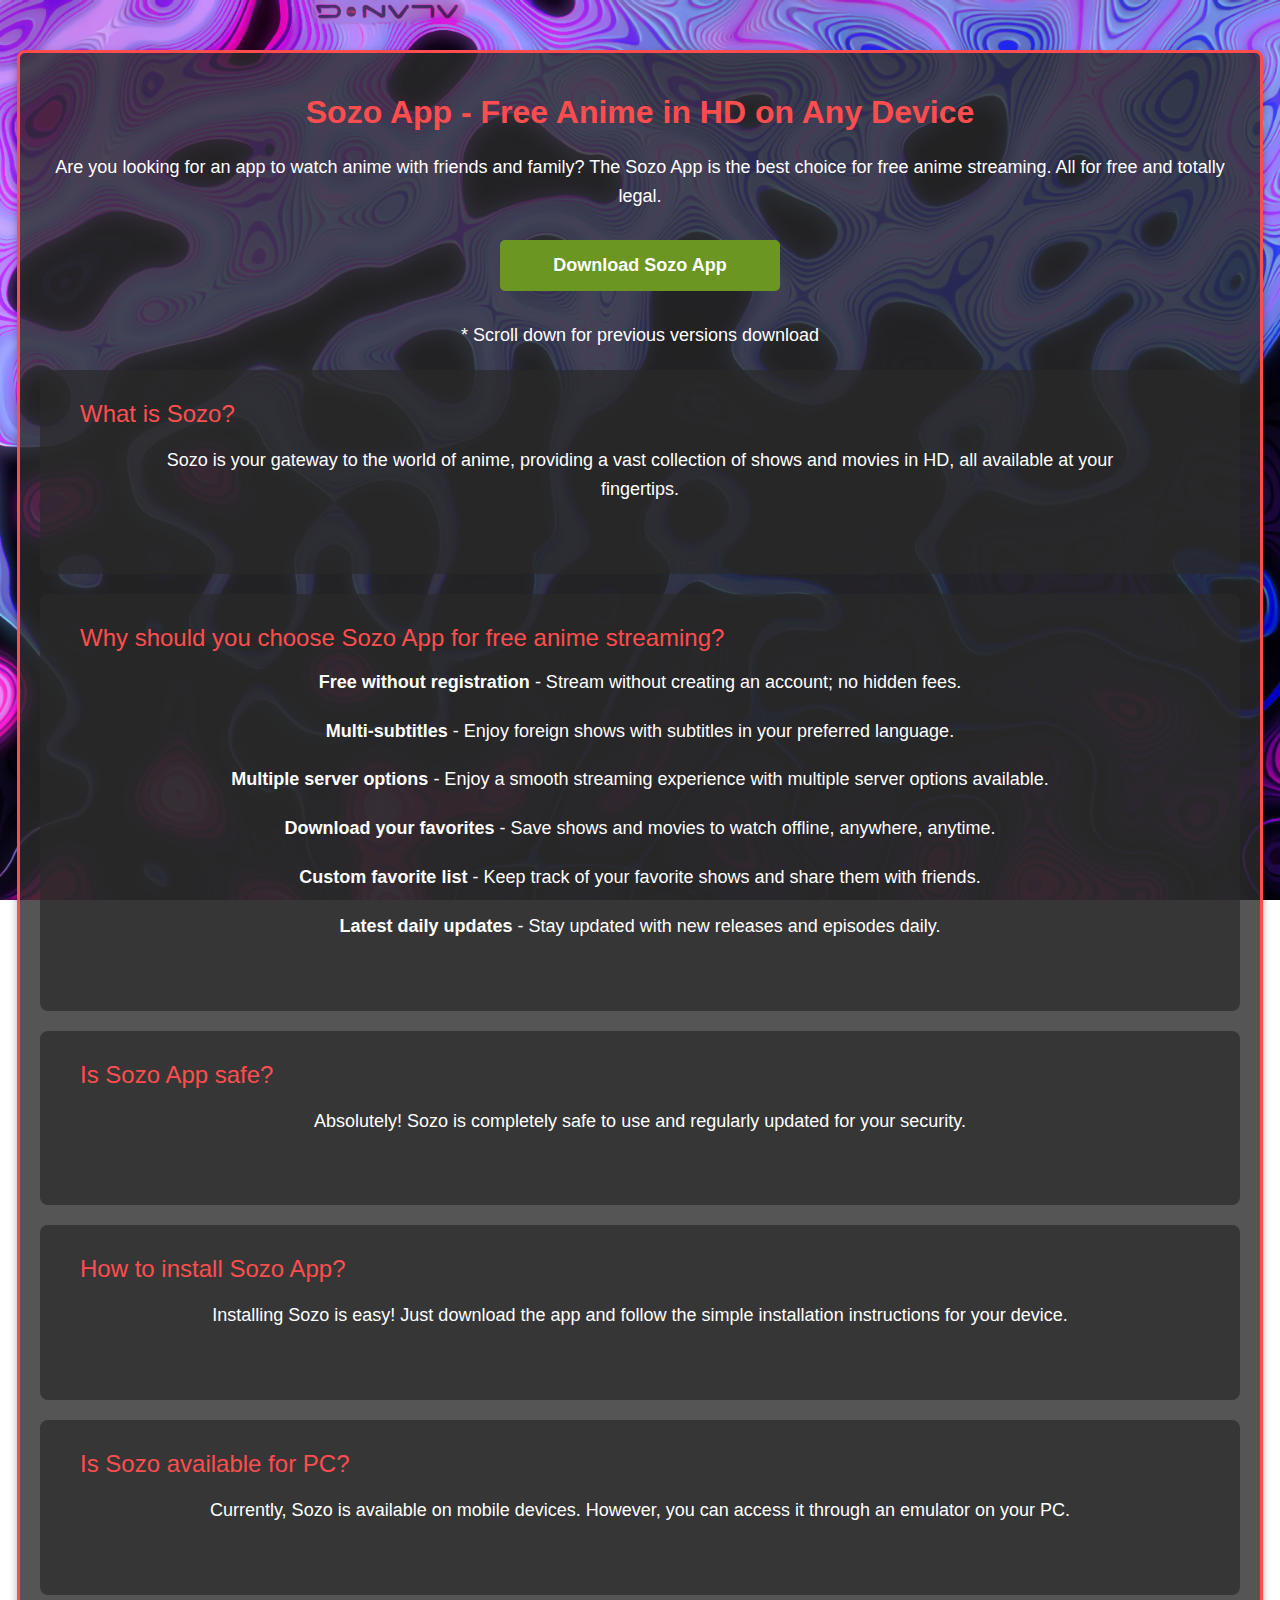
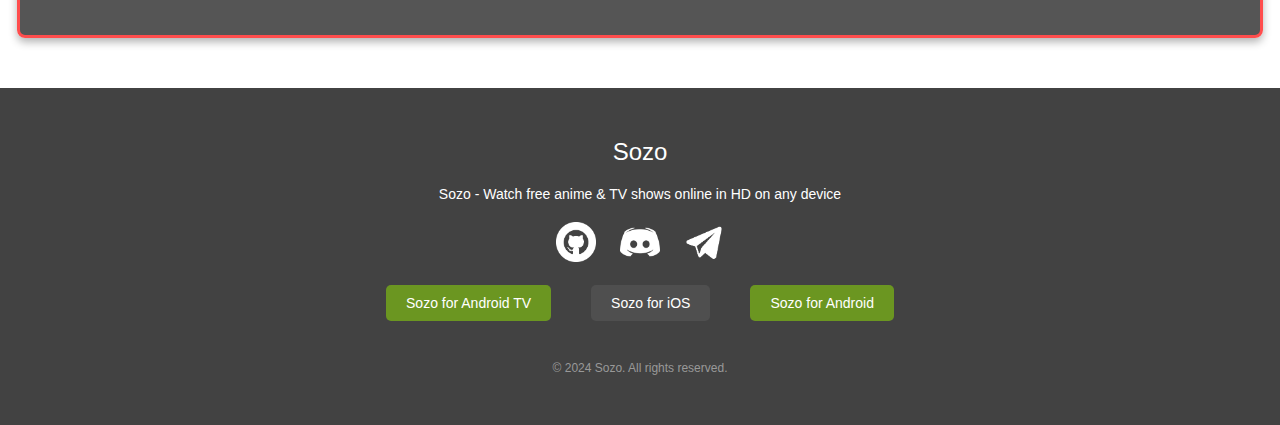
<file: home.html>
<!DOCTYPE html>
<html lang="en">
<head>
    <meta charset="UTF-8">
    <meta name="viewport" content="width=device-width, initial-scale=1.0">
    <title>Sozo App - Watch Anime in HD</title>
    <link rel="icon" href="Images/logo.png" type="image/png"> <!-- Favicon -->
    <style>
        body {
            background: url('Images/photo_2024-09-26_15-31-12_waifu2x_art_noise3_scale.png') no-repeat center center fixed;
            background-size: cover; /* Cover the entire background */
            color: #fff; /* White text for dark mode */
            font-family: Arial, sans-serif;
            margin: 0;
            padding: 0;
            overflow-x: hidden; /* Hide horizontal overflow */
            position: relative; /* Allow absolute positioning for waves */
        }

        .waves {
            position: absolute;
            top: 0;
            left: 0;
            width: 100%;
            height: 100%;
            overflow: hidden;
            z-index: 0; /* Send waves behind content */
        }

        .wave {
            position: absolute;
            bottom: 0;
            left: 50%;
            width: 200%;
            height: 50px;
            background: rgba(255, 255, 255, 0.5);
            border-radius: 50%;
            animation: wave-animation 10s infinite linear;
        }

        /* Creating multiple waves */
        .wave:nth-child(1) {
            animation-delay: 0s;
            opacity: 0.5;
            transform: translateX(-50%);
        }
        .wave:nth-child(2) {
            animation-delay: 1s;
            opacity: 0.4;
            height: 60px; /* Make waves of varying heights */
            transform: translateX(-50%);
        }
        .wave:nth-child(3) {
            animation-delay: 2s;
            opacity: 0.3;
            height: 70px;
            transform: translateX(-50%);
        }
        .wave:nth-child(4) {
            animation-delay: 3s;
            opacity: 0.6;
            height: 50px;
            transform: translateX(-50%);
        }
        .wave:nth-child(5) {
            animation-delay: 4s;
            opacity: 0.5;
            height: 65px;
            transform: translateX(-50%);
        }
        .wave:nth-child(6) {
            animation-delay: 5s;
            opacity: 0.4;
            height: 55px;
            transform: translateX(-50%);
        }

        @keyframes wave-animation {
            0% {
                transform: translate(-50%, 0);
            }
            100% {
                transform: translate(-50%, 10px);
            }
        }

        .container {
            position: relative; /* Keep content above waves */
            max-width: 1200px;
            margin: 50px auto;
            padding: 20px;
            border: 3px solid #ff4d4d; /* Light red border */
            border-radius: 8px;
            background-color: rgba(42, 42, 42, 0.8); /* Slightly transparent background for content */
            box-shadow: 0 4px 8px rgba(0, 0, 0, 0.3);
            z-index: 1; /* Keep content above waves */
            overflow: hidden; /* Prevent overflow */
        }

        .banner {
            width: 100%;
            max-height: 150px; /* Adjust the height of the banner */
            overflow: hidden; /* Hide overflow */
            margin-bottom: 20px; /* Space below the banner */
            position: relative; /* Position for centering */
        }

        .banner img {
            width: auto; /* Maintain aspect ratio */
            height: 150px; /* Fixed height for the banner */
            position: absolute;
            left: 50%; /* Center the image */
            top: 0; /* Adjust top for banner position */
            transform: translate(-50%, 0); /* Adjust to center */
        }

        h1 {
            text-align: center;
            color: #ff4d4d; /* Light red text for headers */
        }

        p, li {
            font-size: 18px;
            line-height: 1.6;
            text-align: center;
            margin-bottom: 20px;
        }

        ul {
            list-style-type: none;
            padding: 0;
        }

        .section {
            background-color: rgba(42, 42, 42, 0.7); /* Semi-transparent section background */
            border-radius: 8px;
            margin-bottom: 20px;
            padding: 20px;
        }

        .section-title {
            text-align: left;
            font-size: 24px;
            color: #ff4d4d;
            padding-top: 10px;
            margin-left: 20px; /* Float the title to the left */
        }

        .section-content {
            max-width: 1000px;
            margin: 0 auto;
            text-align: center;
            padding-bottom: 30px;
        }

        .button-download {
            display: block;
            width: 250px;
            margin: 30px auto;
            padding: 15px;
            background-color: #6b9621; /* Greenish download button */
            color: #fff;
            text-align: center;
            border-radius: 5px;
            text-decoration: none;
            font-weight: bold;
            font-size: 18px;
        }

        .button-download:hover {
            background-color: #83b53f; /* Hover effect for download button */
        }

        footer {
            background-color: rgba(19, 19, 19, 0.8); /* Semi-transparent footer background */
            padding: 50px 0;
            color: #fff;
            text-align: center;
            font-size: 14px;
            position: relative; /* Ensure footer is on top */
            z-index: 1; /* Keep footer above waves */
        }

        .footer-logo {
            font-size: 24px;
            margin-bottom: 20px;
        }

        .footer-text {
            margin: 10px 0;
        }

        .app-links {
            display: flex;
            justify-content: center;
            gap: 40px;
            margin: 20px 0;
            flex-wrap: wrap; /* Wrap links for smaller screens */
        }

        .app-links a {
            background-color: #6b9621; /* Similar green button */
            padding: 10px 20px;
            border-radius: 5px;
            display: inline-block;
            color: #fff;
            text-decoration: none;
        }

        .app-links a.disabled {
            background-color: #4f4f4f; /* Disabled color for unavailable apps */
        }

        .app-links a:hover {
            background-color: #83b53f; /* Hover effect for active buttons */
        }

        .social-icons {
            margin-top: 20px;
        }

        .social-icons img {
            width: 40px; /* Adjust icon size */
            margin: 0 10px; /* Space between icons */
            cursor: pointer; /* Pointer cursor for icons */
        }

        .footer-bottom {
            margin-top: 40px;
            font-size: 12px;
            color: #999;
        }

        /* Responsive Design */
        @media (max-width: 768px) {
            h1 {
                font-size: 28px;
            }
            .section-title {
                font-size: 20px;
            }
            .button-download {
                width: 80%; /* Adjust button width for mobile */
            }
            .app-links {
                flex-direction: column; /* Stack app links on mobile */
                gap: 10px;
            }
        }
    </style>
</head>
<body>

    <div class="waves">
        <div class="wave"></div>
        <div class="wave"></div>
        <div class="wave"></div>
        <div class="wave"></div>
        <div class="wave"></div>
        <div class="wave"></div>
    </div>

    <div class="container">
        <div class="banner">
            <img src="Images/360_F_450688482_fOmo3GVFOvC2rxFhtCjxsHupq8FY7v8C_waifu2x_art_noise3_scale.png" alt="Sozo Banner">
        </div>
        <h1>Sozo App - Free Anime in HD on Any Device</h1>
        <p>
            Are you looking for an app to watch anime with friends and family? The Sozo App is the best choice for free anime streaming. 
            All for free and totally legal.
        </p>
        <a href="https://github.com/Sozo-app" class="button-download">Download Sozo App</a>
        <p>* Scroll down for previous versions download</p>

        <!-- Section: What is Sozo -->
        <div class="section">
            <div class="section-title">What is Sozo?</div>
            <div class="section-content">
                <p>Sozo is your gateway to the world of anime, providing a vast collection of shows and movies in HD, all available at your fingertips.</p>
            </div>
        </div>

        <!-- Section: Why choose Sozo -->
        <div class="section">
            <div class="section-title">Why should you choose Sozo App for free anime streaming?</div>
            <div class="section-content">
                <ul>
                    <li><strong>Free without registration</strong> - Stream without creating an account; no hidden fees.</li>
                    <li><strong>Multi-subtitles</strong> - Enjoy foreign shows with subtitles in your preferred language.</li>
                    <li><strong>Multiple server options</strong> - Enjoy a smooth streaming experience with multiple server options available.</li>
                    <li><strong>Download your favorites</strong> - Save shows and movies to watch offline, anywhere, anytime.</li>
                    <li><strong>Custom favorite list</strong> - Keep track of your favorite shows and share them with friends.</li>
                    <li><strong>Latest daily updates</strong> - Stay updated with new releases and episodes daily.</li>
                </ul>
            </div>
        </div>

        <!-- Section: Is Sozo App safe? -->
        <div class="section">
            <div class="section-title">Is Sozo App safe?</div>
            <div class="section-content">
                <p>Absolutely! Sozo is completely safe to use and regularly updated for your security.</p>
            </div>
        </div>

        <!-- Section: How to install Sozo App? -->
        <div class="section">
            <div class="section-title">How to install Sozo App?</div>
            <div class="section-content">
                <p>Installing Sozo is easy! Just download the app and follow the simple installation instructions for your device.</p>
            </div>
        </div>

        <!-- Section: Is Sozo available for PC? -->
        <div class="section">
            <div class="section-title">Is Sozo available for PC?</div>
            <div class="section-content">
                <p>Currently, Sozo is available on mobile devices. However, you can access it through an emulator on your PC.</p>
            </div>
        </div>
    </div>

    <footer>
        <div class="footer-logo">Sozo</div>
        <div class="footer-text">Sozo - Watch free anime & TV shows online in HD on any device</div>
        
        <!-- Social Icons -->
        <div class="social-icons">
            <a href="https://github.com/Sozo-app"><img src="Images/github.png" alt="github"></a>
            <a href="https://discord.com/invite/n22URhYvMR"><img src="Images/discord.png" alt="Discord"></a>
            <a href="https://t.me/SozoApp"><img src="Images/telegram.png" alt="Telegram"></a>
        </div>

        <div class="app-links">
            <a href="#">Sozo for Android TV</a>
            <a href="#" class="disabled">Sozo for iOS</a> <!-- Assuming this version is coming soon -->
            <a href="#">Sozo for Android</a>
        </div>
        <div class="footer-bottom">&copy; 2024 Sozo. All rights reserved.</div>
    </footer>

</body>
</html>
</file>
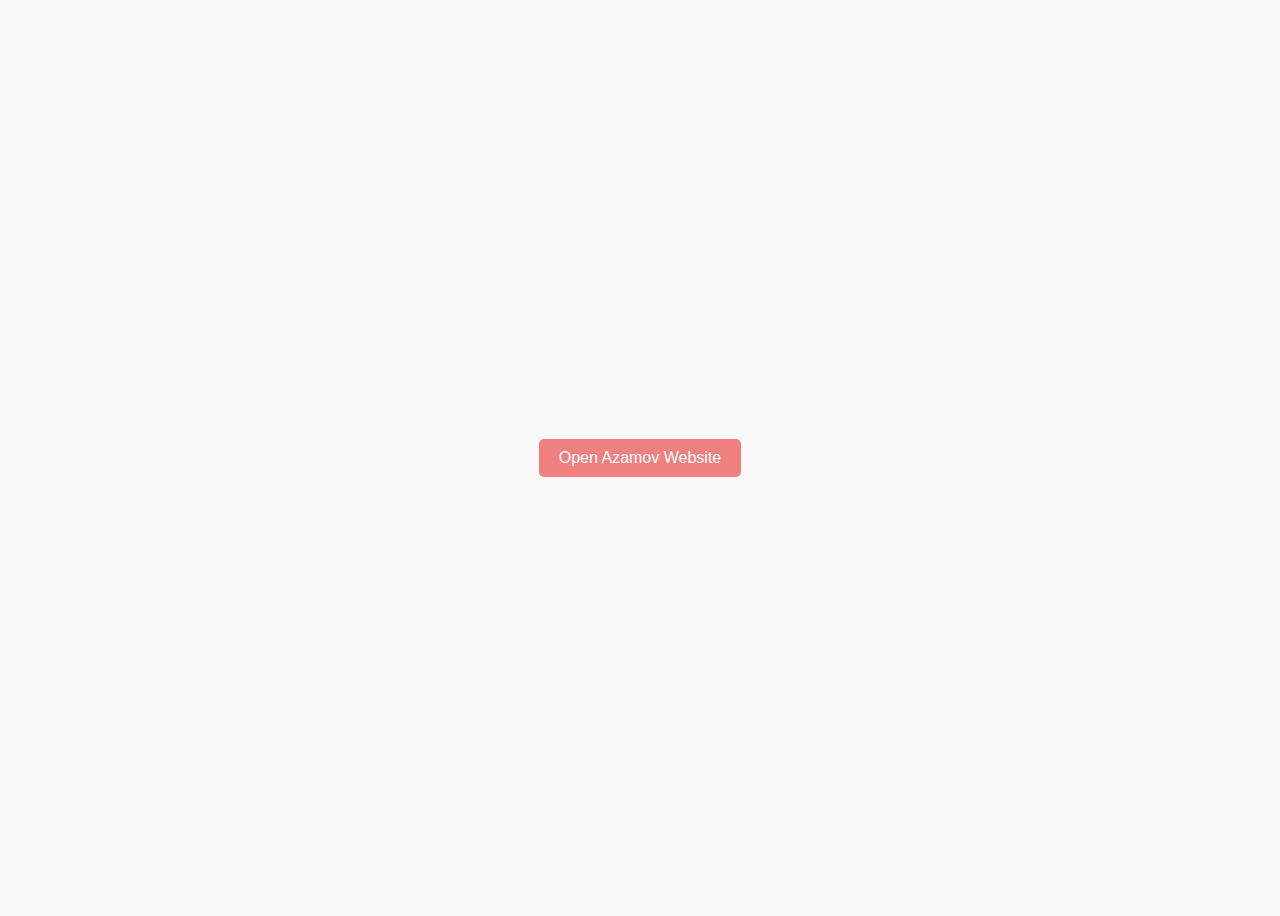
<file: test.html>
<!DOCTYPE html>
<html lang="en">
<head>
    <meta charset="UTF-8">
    <meta name="viewport" content="width=device-width, initial-scale=1.0">
    <title>Open Azamov Website</title>
    <style>
        body {
            display: flex;
            justify-content: center;
            align-items: center;
            height: 100vh;
            background-color: #f8f8f8;
            font-family: Arial, sans-serif;
        }
        button {
            padding: 10px 20px;
            font-size: 16px;
            cursor: pointer;
            background-color: lightcoral;
            border: none;
            color: white;
            border-radius: 5px;
        }
    </style>
</head>
<body>
    <button onclick="openWindow()">Open Azamov Website</button>

    <script>
        function openWindow() {
            const width = 600; // Set width of the window
            const height = 400; // Set height of the window
            const left = (screen.width / 2) - (width / 2); // Center the window horizontally
            const top = (screen.height / 2) - (height / 2); // Center the window vertically

            window.open('https://azamov.me/', 'Azamov', `width=${width},height=${height},top=${top},left=${left}`);
        }
    </script>
</body>
</html>
</file>
